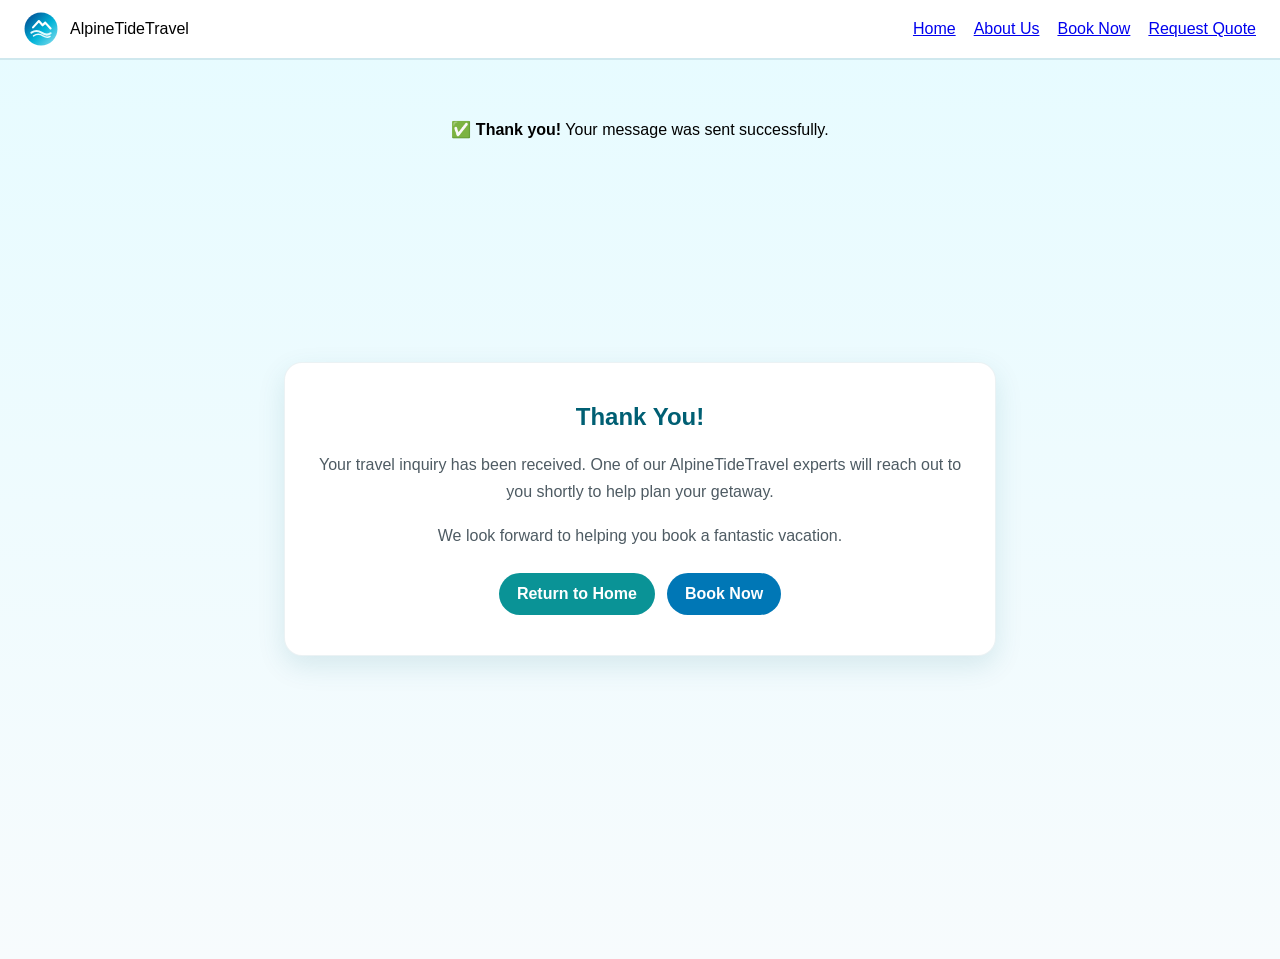
<file: thankyou.html>
<!DOCTYPE html>
<html lang="en">
<head>
    <meta charset="UTF-8">
    <meta name="viewport" content="width=device-width, initial-scale=1.0">
    <title>Thank You - AlpineTideTravel</title>
    <link rel="icon" type="image/svg+xml" href="https://cdnjs.cloudflare.com/ajax/libs/font-awesome/6.5.2/svgs/solid/anchor.svg">
    <link rel="stylesheet" href="https://cdnjs.cloudflare.com/ajax/libs/font-awesome/6.5.2/css/all.min.css">
    <link rel="stylesheet" href="styles.css" />
    <style>
        .thank-you-wrap {
            min-height: calc(100vh - 160px);
            display: flex;
            align-items: center;
            justify-content: center;
            padding: 40px 20px;
        }

        .thank-you-card {
            background: #ffffff;
            max-width: 650px;
            width: 100%;
            padding: 40px 30px;
            border-radius: 18px;
            box-shadow: 0 10px 28px rgba(0, 95, 115, 0.12);
            border: 1px solid rgba(0, 95, 115, 0.08);
        }

        .thank-you-card h1 {
            color: #005f73;
            margin-top: 0;
        }

        .thank-you-card p {
            color: #4e5b63;
            line-height: 1.7;
        }

        .thank-you-actions {
            margin-top: 24px;
            display: flex;
            gap: 12px;
            justify-content: center;
            flex-wrap: wrap;
        }

        .thank-you-btn {
            display: inline-block;
            background: #0a9396;
            color: #fff;
            text-decoration: none;
            padding: 12px 18px;
            border-radius: 999px;
            font-weight: bold;
        }

        .thank-you-btn.secondary {
            background: #0077b6;
        }
    </style>
</head>
<body>
    <nav class="navbar">
        <div class="nav-brand">
            <svg class="site-logo" viewBox="0 0 64 64" aria-hidden="true" role="img">
                <defs>
                    <linearGradient id="oceanGradTY" x1="0%" y1="0%" x2="100%" y2="100%">
                        <stop offset="0%" stop-color="#023e8a"/>
                        <stop offset="55%" stop-color="#00b4d8"/>
                        <stop offset="100%" stop-color="#90e0ef"/>
                    </linearGradient>
                </defs>
                <circle cx="32" cy="32" r="31" fill="url(#oceanGradTY)"></circle>
                <path d="M14 39 C20 35, 27 35, 33 39 C39 43, 46 43, 50 40" fill="none" stroke="#e0fbff" stroke-width="4" stroke-linecap="round"></path>
                <path d="M17 29 L28 17 L35 25 L40 20 L50 31" fill="none" stroke="#ffffff" stroke-width="4" stroke-linecap="round" stroke-linejoin="round"></path>
                <path d="M18 45 C24 41, 30 41, 36 45 C41 48, 46 48, 49 46" fill="none" stroke="#ffffff" stroke-width="3" stroke-linecap="round" opacity="0.9"></path>
            </svg>
            AlpineTideTravel
        </div>

        <button class="menu-toggle" id="menuToggle" aria-label="Toggle navigation menu" aria-expanded="false">
            <i class="fa-solid fa-bars"></i>
        </button>

        <ul class="nav-links" id="navLinks">
            <li><a href="index.html">Home</a></li>
            <li><a href="about.html">About Us</a></li>
            <li><a href="booking.html">Book Now</a></li>
            <li><a href="index.html#quote-anchor">Request Quote</a></li>
        </ul>
    </nav>

    <div class="notification-banner">
        ✅ <strong>Thank you!</strong> Your message was sent successfully.
    </div>

    <main class="thank-you-wrap">
        <section class="thank-you-card">
            <h1>Thank You!</h1>
            <p>
                Your travel inquiry has been received. One of our AlpineTideTravel experts will reach out to you shortly
                to help plan your getaway.
            </p>
            <p>
                We look forward to helping you book a fantastic vacation.
            </p>

            <div class="thank-you-actions">
                <a href="index.html" class="thank-you-btn">Return to Home</a>
                <a href="booking.html" class="thank-you-btn secondary">Book Now</a>
            </div>
        </section>
    </main>

    <script src="script.js"></script>
</body>
</html>
</file>
<file: styles.css>
body {
    max-width: 100%;
    overflow-x: hidden;
    font-family: Arial, sans-serif;
    margin: 0;
    padding: 0;
    text-align: center;
    background: linear-gradient(180deg, #e6fbff 0%, #f7fbfd 100%);
    padding-top: 120px;
    padding-bottom: 80px;
}

img,
iframe,
video {
    max-width: 100%;
    height: auto;
}

.navbar {
    display: flex;
    justify-content: space-between;
    align-items: center;
    gap: 16px;
    padding: 12px 24px;
    position: fixed;
    top: 0;
    left: 0;
    right: 0;
    width: 100%;
    box-sizing: border-box;
    z-index: 1200;
    background: #ffffff;
    border-bottom: 2px solid #cfe8ee;
}

.nav-brand {
    display: flex;
    align-items: center;
    gap: 12px;
    min-width: 0;
}

.brand-link {
    display: flex;
    align-items: center;
    gap: 12px;
    color: inherit;
    text-decoration: none;
}

.nav-brand h1,
.brand-link h1 {
    margin: 0;
    font-size: 1rem;
    line-height: 1.1;
}

.site-logo {
    width: 34px;
    height: 34px;
    flex: 0 0 auto;
}

.title .site-logo {
    width: 48px;
    height: 48px;
}

.nav-links {
    display: flex;
    align-items: center;
    gap: 18px;
    list-style: none;
    margin: 0;
    padding: 0;
}

.menu-toggle {
    display: none;
    background: transparent;
    border: 0;
    font-size: 1.4rem;
    cursor: pointer;
}

.footer-logos {
    display: flex;
    justify-content: space-between;
    align-items: center;
    width: min(900px, 92%);
    margin: 0 auto 14px;
    gap: 16px;
}

.footer-logo {
    display: block;
    width: auto;
    max-width: 120px;
    max-height: 70px;
    height: auto;
    object-fit: contain;
}

.footer-logo-left,
.footer-logo-right {
    flex: 0 0 auto;
}

footer {
    width: 100%;
    box-sizing: border-box;
    padding: 18px 16px 24px;
    text-align: center;
}

.site-header,
.gallery-section,
.video-section,
.destinations-section,
.countdown-card,
.inquiry-container,
.booking-inquiry-section,
.booking-page-section,
.about-section,
.legal-wrap,
.thank-you-wrap,
.packages-section {
    width: min(1100px, 92%);
    margin-left: auto;
    margin-right: auto;
    box-sizing: border-box;
}

.package-grid {
    display: grid;
    grid-template-columns: repeat(3, minmax(0, 1fr));
    gap: 16px;
    align-items: stretch;
}

.package-card {
    background: #ffffff;
    border-radius: 16px;
    overflow: hidden;
    box-shadow: 0 10px 24px rgba(0, 95, 115, 0.08);
    border: 1px solid #d9edf2;
    padding-bottom: 16px;
}

.package-card img {
    width: 100%;
    height: 170px;
    object-fit: cover;
    display: block;
}

.package-title {
    font-size: 1rem;
    line-height: 1.35;
    margin: 10px 12px 8px;
    color: #023e8a;
}

.package-text {
    font-size: 0.92rem;
    line-height: 1.5;
    margin: 0 12px 14px;
    color: #4e5b63;
}

.package-btn {
    display: inline-block;
    margin: 0 12px;
    padding: 10px 14px;
    border-radius: 999px;
    background: linear-gradient(135deg, #0a9396 0%, #0077b6 100%);
    color: #fff;
    text-decoration: none;
    font-weight: bold;
    font-size: 0.9rem;
}

.package-btn:hover {
    opacity: 0.92;
}

@media screen and (max-width: 900px) {
    .package-grid {
        grid-template-columns: repeat(2, minmax(0, 1fr));
    }
}

@media screen and (max-width: 600px) {
    .package-grid {
        grid-template-columns: 1fr;
    }
}

@media screen and (max-width: 768px) {
    body {
        padding-top: 96px;
        padding-bottom: 70px;
    }

    .navbar {
        padding: 10px 14px;
    }

    .nav-brand {
        display: flex;
        align-items: center;
        gap: 10px;
        min-width: 0;
        flex: 1 1 auto;
    }

    .nav-brand h1,
    .brand-link h1 {
        font-size: 0.95rem;
        line-height: 1.1;
        white-space: nowrap;
        overflow: hidden;
        text-overflow: ellipsis;
    }

    .site-logo {
        width: 30px;
        height: 30px;
    }

    .title .site-logo {
        width: 44px;
        height: 44px;
    }

    .menu-toggle {
        display: block;
        margin-left: auto;
        position: relative;
        z-index: 1101;
        flex: 0 0 auto;
    }

    .nav-links {
        display: flex;
        flex-direction: column;
        gap: 10px;
        width: min(84vw, 320px);
        height: 100vh;
        padding: 80px 20px 20px;
        position: fixed;
        top: 0;
        right: 0;
        background: #2aa2b9;
        box-shadow: -8px 0 20px rgba(0, 0, 0, 0.2);
        transform: translateX(100%);
        transition: transform 0.3s ease;
        z-index: 1100;
        align-items: flex-start;
        box-sizing: border-box;
    }

    .nav-links.show {
        transform: translateX(0);
    }

    .footer-logos {
        width: 100%;
        gap: 12px;
    }

    .footer-logo {
        max-width: 105px;
        max-height: 60px;
    }

    .site-header,
    .gallery-section,
    .video-section,
    .destinations-section,
    .countdown-card,
    .inquiry-container,
    .booking-inquiry-section,
    .booking-page-section,
    .about-section,
    .legal-wrap,
    .thank-you-wrap,
    .packages-section {
        width: 92%;
        margin-left: auto;
        margin-right: auto;
    }
}
</file>
